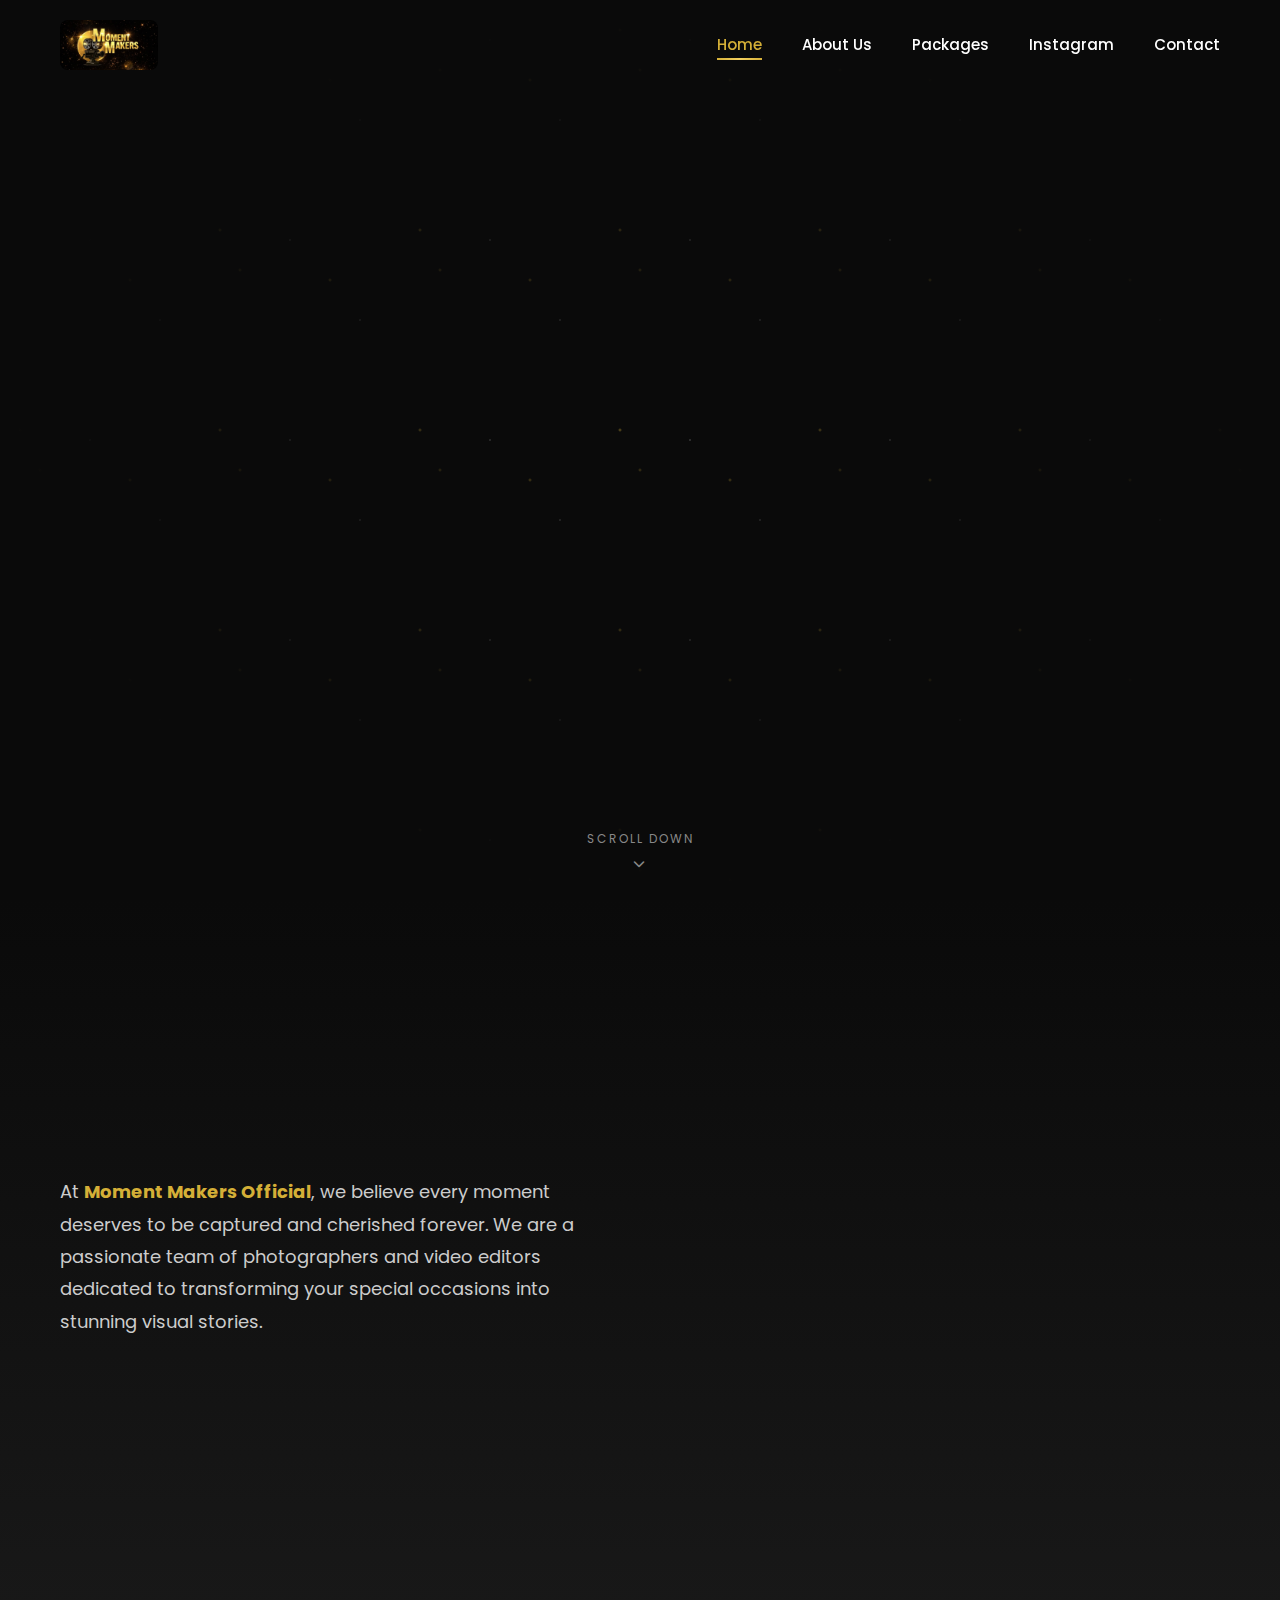
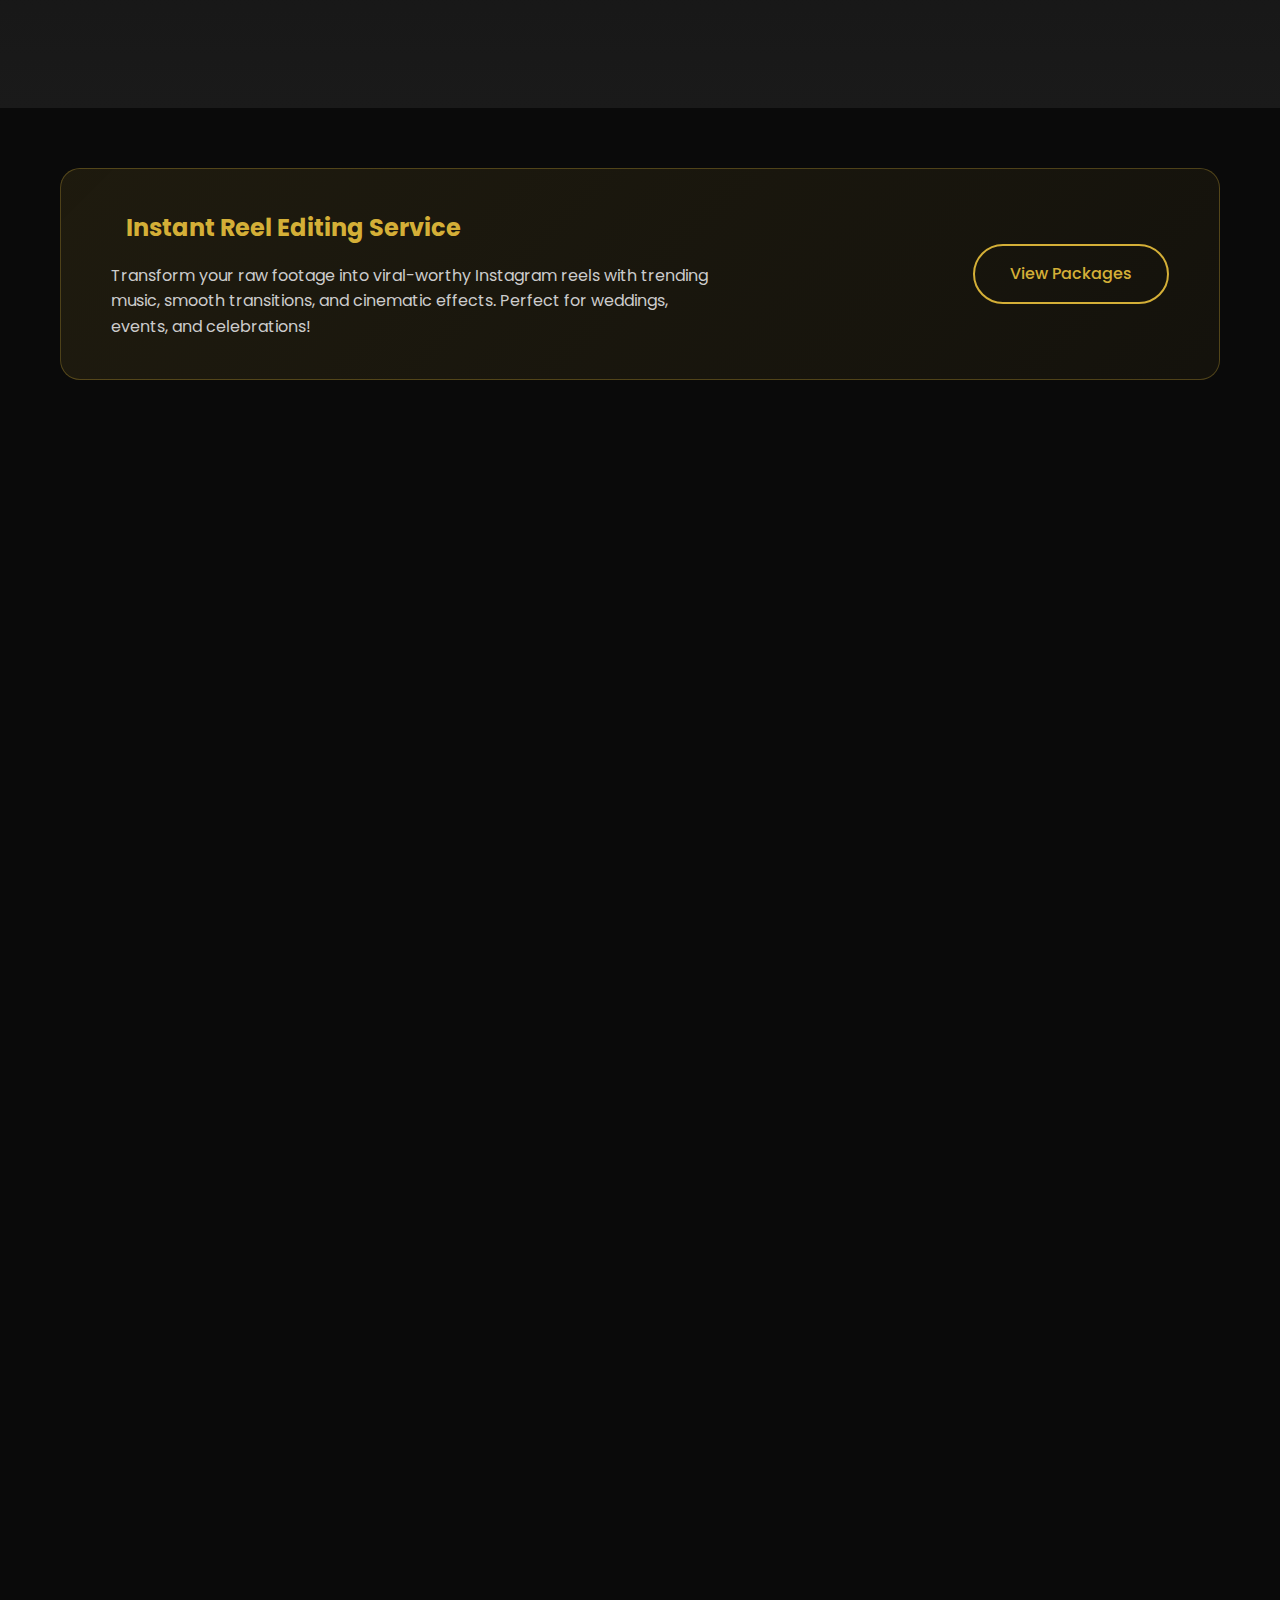
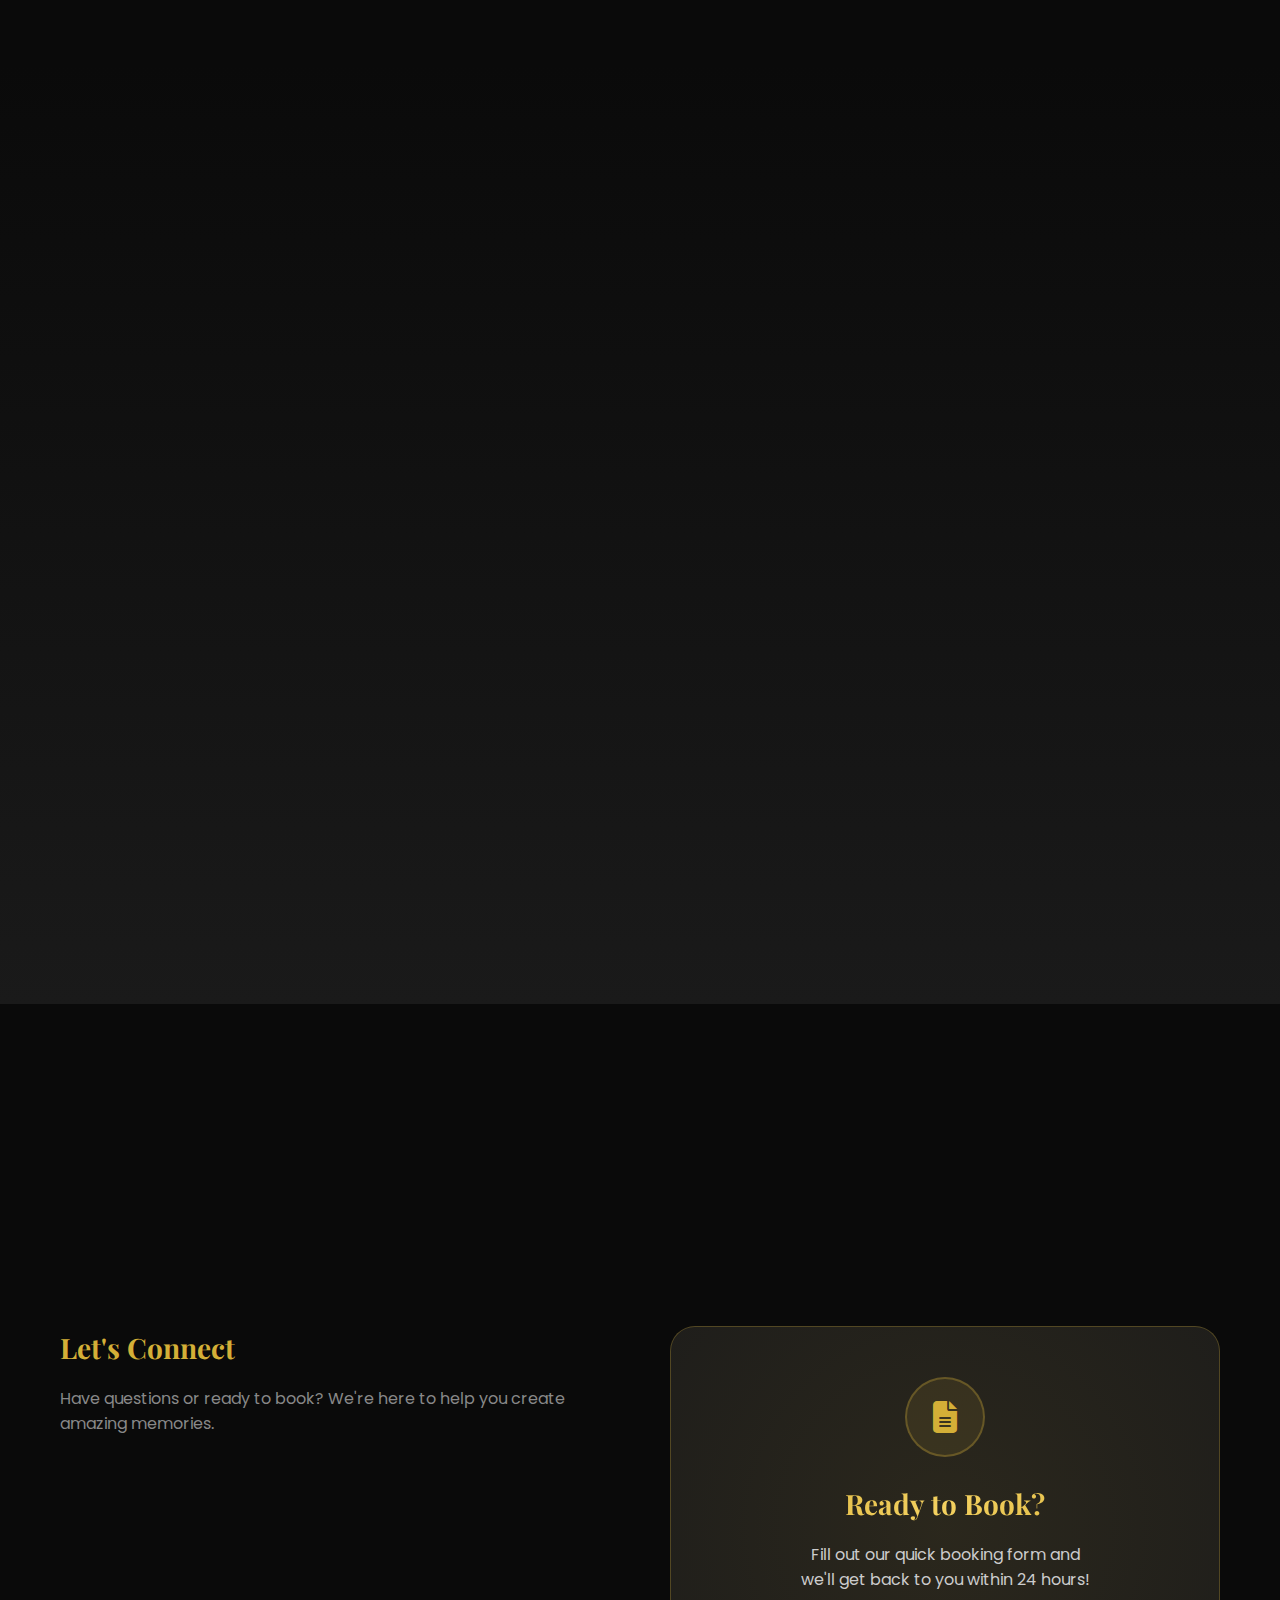
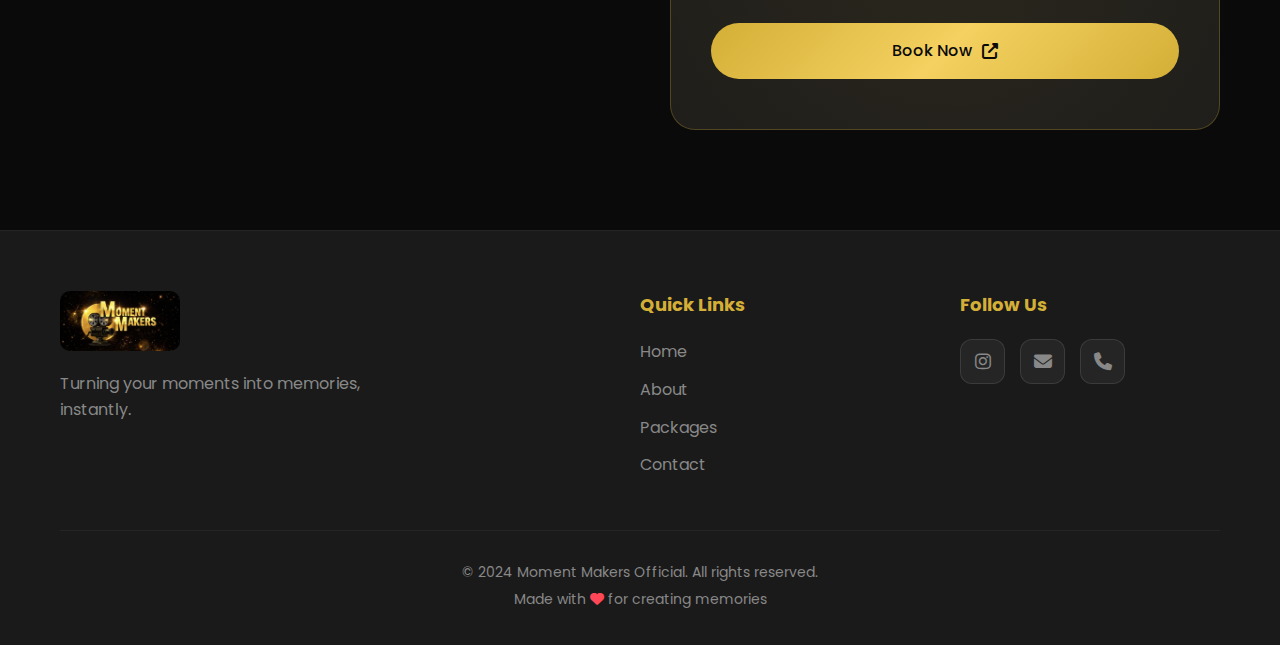
<file: ranjith/moment-makers/index.html>
<!DOCTYPE html>
<html lang="en">

<head>
    <meta charset="UTF-8">
    <meta name="viewport" content="width=device-width, initial-scale=1.0">
    <meta name="description"
        content="Moment Makers Official - Professional photography and instant reel editing services. We turn your moments into memories instantly.">
    <meta name="keywords" content="photography, reel editing, video editing, moments, memories, instant reels">
    <title>Moment Makers Official | Photography & Reel Editing</title>

    <!-- Google Fonts -->
    <link rel="preconnect" href="https://fonts.googleapis.com">
    <link rel="preconnect" href="https://fonts.gstatic.com" crossorigin>
    <link
        href="https://fonts.googleapis.com/css2?family=Playfair+Display:wght@400;500;600;700&family=Poppins:wght@300;400;500;600;700&display=swap"
        rel="stylesheet">

    <!-- Font Awesome -->
    <link rel="stylesheet" href="https://cdnjs.cloudflare.com/ajax/libs/font-awesome/6.5.1/css/all.min.css">

    <!-- Custom Styles -->
    <link rel="stylesheet" href="css/styles.css">
</head>

<body>
    <!-- Navigation -->
    <nav class="navbar" id="navbar">
        <div class="nav-container">
            <a href="#home" class="nav-logo">
                <img src="assets/images/logo.jpg" alt="Moment Makers Logo" class="logo-img">
            </a>
            <button class="nav-toggle" id="navToggle" aria-label="Toggle navigation">
                <span class="hamburger"></span>
            </button>
            <ul class="nav-menu" id="navMenu">
                <li><a href="#home" class="nav-link active">Home</a></li>
                <li><a href="#about" class="nav-link">About Us</a></li>
                <li><a href="#packages" class="nav-link">Packages</a></li>
                <li><a href="#instagram" class="nav-link">Instagram</a></li>
                <li><a href="#contact" class="nav-link">Contact</a></li>
            </ul>
        </div>
    </nav>

    <!-- Hero Section -->
    <section class="hero" id="home">
        <div class="hero-overlay"></div>
        <div class="hero-particles"></div>
        <div class="hero-content">
            <div class="hero-logo animate-fade-in">
                <img src="assets/images/logo.jpg" alt="Moment Makers Official">
            </div>
            <h1 class="hero-title animate-fade-in-up">
                <span class="gold-text">Moment Makers</span> Official
            </h1>
            <p class="hero-tagline animate-fade-in-up delay-1">
                "We turn your moments into memories instantly"
            </p>
            <div class="hero-features animate-fade-in-up delay-2">
                <span class="feature-tag"><i class="fas fa-video"></i> Instant Reels</span>
                <span class="feature-tag"><i class="fas fa-camera"></i> Photography</span>
                <span class="feature-tag"><i class="fas fa-magic"></i> Premium Editing</span>
            </div>
            <a href="#contact" class="btn btn-primary animate-fade-in-up delay-3">
                <span>Book Now</span>
                <i class="fas fa-arrow-right"></i>
            </a>
        </div>
        <div class="scroll-indicator">
            <span>Scroll Down</span>
            <i class="fas fa-chevron-down"></i>
        </div>
    </section>

    <!-- About Section -->
    <section class="section about" id="about">
        <div class="container">
            <div class="section-header">
                <span class="section-subtitle">Who We Are</span>
                <h2 class="section-title">About <span class="gold-text">Moment Makers</span></h2>
            </div>
            <div class="about-content">
                <div class="about-text">
                    <p class="about-intro">
                        At <strong>Moment Makers Official</strong>, we believe every moment deserves to be captured and
                        cherished forever. We are a passionate team of photographers and video editors dedicated to
                        transforming your special occasions into stunning visual stories.
                    </p>
                    <div class="about-features">
                        <div class="about-feature">
                            <div class="feature-icon">
                                <i class="fas fa-bolt"></i>
                            </div>
                            <div class="feature-content">
                                <h4>Instant Delivery</h4>
                                <p>Get your edited reels within 24-48 hours</p>
                            </div>
                        </div>
                        <div class="about-feature">
                            <div class="feature-icon">
                                <i class="fas fa-film"></i>
                            </div>
                            <div class="feature-content">
                                <h4>Cinematic Quality</h4>
                                <p>Professional-grade editing with trending effects</p>
                            </div>
                        </div>
                        <div class="about-feature">
                            <div class="feature-icon">
                                <i class="fas fa-heart"></i>
                            </div>
                            <div class="feature-content">
                                <h4>Made with Love</h4>
                                <p>Every project receives personal attention</p>
                            </div>
                        </div>
                    </div>
                </div>
                <div class="about-visual">
                    <div class="visual-card">
                        <div class="card-glow"></div>
                        <i class="fas fa-bolt"></i>
                        <span>24-48</span>
                        <p>Hour Delivery</p>
                    </div>
                    <div class="visual-card">
                        <div class="card-glow"></div>
                        <i class="fas fa-heart"></i>
                        <span>100%</span>
                        <p>Dedication</p>
                    </div>
                    <div class="visual-card">
                        <div class="card-glow"></div>
                        <i class="fas fa-gem"></i>
                        <span>Premium</span>
                        <p>Quality</p>
                    </div>
                </div>
            </div>
        </div>
    </section>

    <!-- Services Highlight -->
    <section class="section services">
        <div class="container">
            <div class="services-banner">
                <div class="banner-content">
                    <h3><i class="fas fa-sparkles"></i> Instant Reel Editing Service</h3>
                    <p>Transform your raw footage into viral-worthy Instagram reels with trending music, smooth
                        transitions, and cinematic effects. Perfect for weddings, events, and celebrations!</p>
                </div>
                <div class="banner-cta">
                    <a href="#packages" class="btn btn-outline">View Packages</a>
                </div>
            </div>
        </div>
    </section>

    <!-- Packages Section -->
    <section class="section packages" id="packages">
        <div class="container">
            <div class="section-header">
                <span class="section-subtitle">Our Pricing</span>
                <h2 class="section-title">Choose Your <span class="gold-text">Package</span></h2>
                <p class="section-description">Affordable packages designed to capture and enhance your precious moments
                </p>
            </div>
            <div class="packages-grid">
                <!-- Basic Package -->
                <div class="package-card">
                    <div class="card-glow"></div>
                    <div class="package-badge">Basic</div>
                    <div class="package-icon">
                        <i class="fas fa-video"></i>
                    </div>
                    <h3 class="package-title">Basic Plan</h3>
                    <div class="package-price">
                        <span class="currency">₹</span>
                        <span class="amount">799</span>
                        <span class="period">/-</span>
                    </div>
                    <ul class="package-features">
                        <li><i class="fas fa-check"></i> 2 Professionally Edited Reels</li>
                        <li><i class="fas fa-check"></i> Trending Music & Effects</li>
                        <li><i class="fas fa-check"></i> Color Correction</li>
                        <li><i class="fas fa-check"></i> Smooth Transitions</li>
                        <li><i class="fas fa-check"></i> 24-48 Hour Delivery</li>
                        <li class="disabled"><i class="fas fa-times"></i> Photos Not Included</li>
                    </ul>
                    <a href="#contact" class="btn btn-outline package-btn">Get Started</a>
                </div>

                <!-- Premium Package -->
                <div class="package-card featured">
                    <div class="card-glow"></div>
                    <div class="package-badge">Premium</div>
                    <div class="popular-tag">
                        <i class="fas fa-crown"></i> Most Popular
                    </div>
                    <div class="package-icon">
                        <i class="fas fa-crown"></i>
                    </div>
                    <h3 class="package-title">Premium Plan</h3>
                    <div class="package-price">
                        <span class="currency">₹</span>
                        <span class="amount">999</span>
                        <span class="period">/-</span>
                    </div>
                    <ul class="package-features">
                        <li><i class="fas fa-check"></i> 2 Professionally Edited Reels</li>
                        <li><i class="fas fa-check"></i> 10-12 Edited Photos</li>
                        <li><i class="fas fa-check"></i> Trending Music & Effects</li>
                        <li><i class="fas fa-check"></i> Advanced Color Grading</li>
                        <li><i class="fas fa-check"></i> Cinematic Transitions</li>
                        <li><i class="fas fa-check"></i> Priority 24 Hour Delivery</li>
                    </ul>
                    <a href="#contact" class="btn btn-primary package-btn">Get Started</a>
                </div>
            </div>
        </div>
    </section>

    <!-- Instagram Section -->
    <section class="section instagram" id="instagram">
        <div class="container">
            <div class="section-header">
                <span class="section-subtitle">Follow Us</span>
                <h2 class="section-title">Connect on <span class="gold-text">Instagram</span></h2>
                <p class="section-description">Check out our latest work and behind-the-scenes content</p>
            </div>
            <div class="instagram-content">
                <div class="instagram-card">
                    <div class="insta-glow"></div>
                    <div class="insta-icon">
                        <i class="fab fa-instagram"></i>
                    </div>
                    <h3>@momentmakersofficial</h3>
                    <p>Follow us for daily inspiration, client stories, and exclusive offers!</p>
                    <div class="insta-stats">
                        <div class="stat">
                            <span class="stat-number">New</span>
                            <span class="stat-label">& Growing</span>
                        </div>
                        <div class="stat">
                            <span class="stat-number">Fresh</span>
                            <span class="stat-label">Content</span>
                        </div>
                        <div class="stat">
                            <span class="stat-number">Daily</span>
                            <span class="stat-label">Updates</span>
                        </div>
                    </div>
                    <a href="https://www.instagram.com/momentmakersofficial?igsh=MWVlN3ZrZ3Q5MDg1ZQ==" target="_blank"
                        rel="noopener noreferrer" class="btn btn-instagram">
                        <i class="fab fa-instagram"></i>
                        <span>Follow on Instagram</span>
                    </a>
                </div>
            </div>
        </div>
    </section>

    <!-- Contact Section -->
    <section class="section contact" id="contact">
        <div class="container">
            <div class="section-header">
                <span class="section-subtitle">Get in Touch</span>
                <h2 class="section-title">Contact <span class="gold-text">Us</span></h2>
                <p class="section-description">Ready to make your moments unforgettable? Reach out to us!</p>
            </div>
            <div class="contact-grid">
                <div class="contact-info">
                    <h3>Let's Connect</h3>
                    <p>Have questions or ready to book? We're here to help you create amazing memories.</p>

                    <div class="info-items">
                        <div class="info-item">
                            <div class="info-icon">
                                <i class="fas fa-phone"></i>
                            </div>
                            <div class="info-content">
                                <h4>Phone</h4>
                                <a href="tel:9391968778">9391968778</a>
                                <a href="tel:7670967936">7670967936</a>
                            </div>
                        </div>
                        <div class="info-item">
                            <div class="info-icon">
                                <i class="fas fa-envelope"></i>
                            </div>
                            <div class="info-content">
                                <h4>Email</h4>
                                <a href="mailto:movementmakersoff@gmail.com">movementmakersoff@gmail.com</a>
                            </div>
                        </div>
                        <div class="info-item">
                            <div class="info-icon">
                                <i class="fab fa-instagram"></i>
                            </div>
                            <div class="info-content">
                                <h4>Instagram</h4>
                                <a href="https://www.instagram.com/momentmakersofficial?igsh=MWVlN3ZrZ3Q5MDg1ZQ=="
                                    target="_blank">@momentmakersofficial</a>
                            </div>
                        </div>
                    </div>
                </div>

                <div class="contact-form-container">
                    <div class="google-form-cta">
                        <div class="cta-icon">
                            <i class="fas fa-file-alt"></i>
                        </div>
                        <h3>Ready to Book?</h3>
                        <p>Fill out our quick booking form and we'll get back to you within 24 hours!</p>
                        <a href="https://docs.google.com/forms/d/e/1FAIpQLSeNwNnL_61LrNu0UzUqdadzB9hI8OaBLhbd1V-ZbKeeOvs3eg/viewform?usp=publish-editor"
                            target="_blank" rel="noopener noreferrer" class="btn btn-primary btn-full">
                            <span>Book Now</span>
                            <i class="fas fa-external-link-alt"></i>
                        </a>
                    </div>
                </div>
            </div>
        </div>
    </section>

    <!-- Footer -->
    <footer class="footer">
        <div class="container">
            <div class="footer-content">
                <div class="footer-brand">
                    <img src="assets/images/logo.jpg" alt="Moment Makers" class="footer-logo">
                    <p>Turning your moments into memories, instantly.</p>
                </div>
                <div class="footer-links">
                    <h4>Quick Links</h4>
                    <ul>
                        <li><a href="#home">Home</a></li>
                        <li><a href="#about">About</a></li>
                        <li><a href="#packages">Packages</a></li>
                        <li><a href="#contact">Contact</a></li>
                    </ul>
                </div>
                <div class="footer-social">
                    <h4>Follow Us</h4>
                    <div class="social-links">
                        <a href="https://www.instagram.com/momentmakersofficial?igsh=MWVlN3ZrZ3Q5MDg1ZQ=="
                            target="_blank" rel="noopener noreferrer" class="social-link instagram">
                            <i class="fab fa-instagram"></i>
                        </a>
                        <a href="mailto:movementmakersoff@gmail.com" class="social-link email">
                            <i class="fas fa-envelope"></i>
                        </a>
                        <a href="tel:9391968778" class="social-link phone">
                            <i class="fas fa-phone"></i>
                        </a>
                    </div>
                </div>
            </div>
            <div class="footer-bottom">
                <p>&copy; 2024 Moment Makers Official. All rights reserved.</p>
                <p>Made with <i class="fas fa-heart"></i> for creating memories</p>
            </div>
        </div>
    </footer>

    <!-- Back to Top Button -->
    <button class="back-to-top" id="backToTop" aria-label="Back to top">
        <i class="fas fa-chevron-up"></i>
    </button>

    <!-- Scripts -->
    <script src="js/script.js"></script>
</body>

</html>
</file>
<file: ranjith/moment-makers/css/styles.css>
/* =====================================================
   MOMENT MAKERS OFFICIAL - Premium Cinematic Theme
   ===================================================== */

/* CSS Custom Properties */
:root {
    /* Colors */
    --color-black: #0a0a0a;
    --color-black-light: #121212;
    --color-dark: #1a1a1a;
    --color-dark-light: #252525;
    --color-gold: #d4af37;
    --color-gold-light: #f4d160;
    --color-gold-dark: #b8962e;
    --color-white: #ffffff;
    --color-gray: #888888;
    --color-gray-light: #cccccc;

    /* Gradients */
    --gradient-gold: linear-gradient(135deg, var(--color-gold) 0%, var(--color-gold-light) 50%, var(--color-gold) 100%);
    --gradient-dark: linear-gradient(180deg, var(--color-black) 0%, var(--color-dark) 100%);
    --gradient-glow: radial-gradient(circle at center, rgba(212, 175, 55, 0.3) 0%, transparent 70%);

    /* Typography */
    --font-heading: 'Playfair Display', serif;
    --font-body: 'Poppins', sans-serif;

    /* Spacing */
    --section-padding: 100px 0;
    --container-width: 1200px;

    /* Transitions */
    --transition-fast: 0.3s ease;
    --transition-medium: 0.5s ease;
    --transition-slow: 0.8s ease;

    /* Shadows */
    --shadow-gold: 0 0 30px rgba(212, 175, 55, 0.3);
    --shadow-card: 0 10px 40px rgba(0, 0, 0, 0.5);
}

/* Reset & Base */
*,
*::before,
*::after {
    margin: 0;
    padding: 0;
    box-sizing: border-box;
}

html {
    scroll-behavior: smooth;
    font-size: 16px;
}

body {
    font-family: var(--font-body);
    background-color: var(--color-black);
    color: var(--color-white);
    line-height: 1.6;
    overflow-x: hidden;
}

a {
    text-decoration: none;
    color: inherit;
    transition: var(--transition-fast);
}

ul {
    list-style: none;
}

img {
    max-width: 100%;
    height: auto;
    display: block;
}

.container {
    max-width: var(--container-width);
    margin: 0 auto;
    padding: 0 20px;
}

/* Typography */
.gold-text {
    background: var(--gradient-gold);
    -webkit-background-clip: text;
    -webkit-text-fill-color: transparent;
    background-clip: text;
}

.section-header {
    text-align: center;
    margin-bottom: 60px;
}

.section-subtitle {
    display: inline-block;
    font-size: 14px;
    font-weight: 500;
    color: var(--color-gold);
    text-transform: uppercase;
    letter-spacing: 3px;
    margin-bottom: 15px;
}

.section-title {
    font-family: var(--font-heading);
    font-size: clamp(2rem, 5vw, 3rem);
    font-weight: 600;
    margin-bottom: 20px;
}

.section-description {
    color: var(--color-gray);
    max-width: 600px;
    margin: 0 auto;
}

/* Buttons */
.btn {
    display: inline-flex;
    align-items: center;
    justify-content: center;
    gap: 10px;
    padding: 15px 35px;
    font-family: var(--font-body);
    font-size: 16px;
    font-weight: 500;
    border: none;
    border-radius: 50px;
    cursor: pointer;
    transition: var(--transition-fast);
    position: relative;
    overflow: hidden;
}

.btn-primary {
    background: var(--gradient-gold);
    color: var(--color-black);
}

.btn-primary:hover {
    transform: translateY(-3px);
    box-shadow: var(--shadow-gold);
}

.btn-primary::before {
    content: '';
    position: absolute;
    top: 0;
    left: -100%;
    width: 100%;
    height: 100%;
    background: linear-gradient(90deg, transparent, rgba(255, 255, 255, 0.3), transparent);
    transition: var(--transition-medium);
}

.btn-primary:hover::before {
    left: 100%;
}

.btn-outline {
    background: transparent;
    border: 2px solid var(--color-gold);
    color: var(--color-gold);
}

.btn-outline:hover {
    background: var(--color-gold);
    color: var(--color-black);
    transform: translateY(-3px);
    box-shadow: var(--shadow-gold);
}

.btn-instagram {
    background: linear-gradient(45deg, #f09433, #e6683c, #dc2743, #cc2366, #bc1888);
    color: var(--color-white);
}

.btn-instagram:hover {
    transform: translateY(-3px);
    box-shadow: 0 10px 30px rgba(225, 48, 108, 0.4);
}

.btn-full {
    width: 100%;
}

/* =====================================================
   NAVBAR
   ===================================================== */
.navbar {
    position: fixed;
    top: 0;
    left: 0;
    right: 0;
    z-index: 1000;
    padding: 20px 0;
    transition: var(--transition-fast);
}

.navbar.scrolled {
    background: rgba(10, 10, 10, 0.95);
    backdrop-filter: blur(10px);
    padding: 15px 0;
    box-shadow: 0 5px 30px rgba(0, 0, 0, 0.5);
}

.nav-container {
    max-width: var(--container-width);
    margin: 0 auto;
    padding: 0 20px;
    display: flex;
    align-items: center;
    justify-content: space-between;
}

.nav-logo {
    display: flex;
    align-items: center;
}

.logo-img {
    height: 50px;
    width: auto;
    border-radius: 8px;
}

.nav-menu {
    display: flex;
    align-items: center;
    gap: 40px;
}

.nav-link {
    font-size: 15px;
    font-weight: 500;
    color: var(--color-white);
    position: relative;
    padding: 5px 0;
}

.nav-link::after {
    content: '';
    position: absolute;
    bottom: 0;
    left: 0;
    width: 0;
    height: 2px;
    background: var(--gradient-gold);
    transition: var(--transition-fast);
}

.nav-link:hover::after,
.nav-link.active::after {
    width: 100%;
}

.nav-link:hover,
.nav-link.active {
    color: var(--color-gold);
}

/* Mobile Navigation */
.nav-toggle {
    display: none;
    flex-direction: column;
    gap: 6px;
    background: none;
    border: none;
    cursor: pointer;
    padding: 5px;
}

.hamburger,
.hamburger::before,
.hamburger::after {
    display: block;
    width: 25px;
    height: 2px;
    background: var(--color-gold);
    transition: var(--transition-fast);
}

.hamburger {
    position: relative;
}

.hamburger::before,
.hamburger::after {
    content: '';
    position: absolute;
    left: 0;
}

.hamburger::before {
    top: -8px;
}

.hamburger::after {
    top: 8px;
}

.nav-toggle.active .hamburger {
    background: transparent;
}

.nav-toggle.active .hamburger::before {
    transform: rotate(45deg);
    top: 0;
}

.nav-toggle.active .hamburger::after {
    transform: rotate(-45deg);
    top: 0;
}

/* =====================================================
   HERO SECTION
   ===================================================== */
.hero {
    min-height: 100vh;
    display: flex;
    align-items: center;
    justify-content: center;
    position: relative;
    background: var(--color-black);
    overflow: hidden;
}

.hero-overlay {
    position: absolute;
    inset: 0;
    background: radial-gradient(ellipse at center, transparent 0%, var(--color-black) 70%);
    z-index: 1;
}

.hero-particles {
    position: absolute;
    inset: 0;
    background-image:
        radial-gradient(2px 2px at 20px 30px, rgba(212, 175, 55, 0.5), transparent),
        radial-gradient(2px 2px at 40px 70px, rgba(212, 175, 55, 0.3), transparent),
        radial-gradient(1px 1px at 90px 40px, rgba(255, 255, 255, 0.5), transparent),
        radial-gradient(2px 2px at 130px 80px, rgba(212, 175, 55, 0.4), transparent),
        radial-gradient(1px 1px at 160px 120px, rgba(255, 255, 255, 0.4), transparent);
    background-size: 200px 200px;
    animation: sparkle 4s linear infinite;
}

@keyframes sparkle {

    0%,
    100% {
        opacity: 0.5;
    }

    50% {
        opacity: 1;
    }
}

.hero-content {
    text-align: center;
    z-index: 2;
    padding: 0 20px;
}

.hero-logo {
    margin-bottom: 30px;
}

.hero-logo img {
    max-width: 300px;
    margin: 0 auto;
    border-radius: 15px;
    box-shadow: var(--shadow-gold);
}

.hero-title {
    font-family: var(--font-heading);
    font-size: clamp(2.5rem, 6vw, 4rem);
    font-weight: 700;
    margin-bottom: 20px;
    text-shadow: 0 0 30px rgba(212, 175, 55, 0.3);
}

.hero-tagline {
    font-size: clamp(1.1rem, 3vw, 1.4rem);
    color: var(--color-gray-light);
    font-style: italic;
    margin-bottom: 30px;
}

.hero-features {
    display: flex;
    flex-wrap: wrap;
    justify-content: center;
    gap: 15px;
    margin-bottom: 40px;
}

.feature-tag {
    display: inline-flex;
    align-items: center;
    gap: 8px;
    padding: 10px 20px;
    background: rgba(212, 175, 55, 0.1);
    border: 1px solid rgba(212, 175, 55, 0.3);
    border-radius: 30px;
    font-size: 14px;
    color: var(--color-gold-light);
}

.feature-tag i {
    color: var(--color-gold);
}

.scroll-indicator {
    position: absolute;
    bottom: 30px;
    left: 50%;
    transform: translateX(-50%);
    z-index: 2;
    display: flex;
    flex-direction: column;
    align-items: center;
    gap: 10px;
    color: var(--color-gray);
    font-size: 12px;
    text-transform: uppercase;
    letter-spacing: 2px;
    animation: bounce 2s infinite;
}

@keyframes bounce {

    0%,
    20%,
    50%,
    80%,
    100% {
        transform: translateX(-50%) translateY(0);
    }

    40% {
        transform: translateX(-50%) translateY(-10px);
    }

    60% {
        transform: translateX(-50%) translateY(-5px);
    }
}

/* Animations */
.animate-fade-in {
    opacity: 0;
    animation: fadeIn 1s ease forwards;
}

.animate-fade-in-up {
    opacity: 0;
    transform: translateY(30px);
    animation: fadeInUp 1s ease forwards;
}

.delay-1 {
    animation-delay: 0.2s;
}

.delay-2 {
    animation-delay: 0.4s;
}

.delay-3 {
    animation-delay: 0.6s;
}

@keyframes fadeIn {
    to {
        opacity: 1;
    }
}

@keyframes fadeInUp {
    to {
        opacity: 1;
        transform: translateY(0);
    }
}

/* =====================================================
   SECTIONS
   ===================================================== */
.section {
    padding: var(--section-padding);
    position: relative;
}

/* About Section */
.about {
    background: var(--gradient-dark);
}

.about-content {
    display: grid;
    grid-template-columns: 1fr 1fr;
    gap: 60px;
    align-items: center;
}

.about-intro {
    font-size: 18px;
    color: var(--color-gray-light);
    margin-bottom: 40px;
    line-height: 1.8;
}

.about-intro strong {
    color: var(--color-gold);
}

.about-features {
    display: flex;
    flex-direction: column;
    gap: 25px;
}

.about-feature {
    display: flex;
    gap: 20px;
    align-items: flex-start;
}

.feature-icon {
    width: 60px;
    height: 60px;
    background: rgba(212, 175, 55, 0.1);
    border: 1px solid rgba(212, 175, 55, 0.3);
    border-radius: 15px;
    display: flex;
    align-items: center;
    justify-content: center;
    font-size: 24px;
    color: var(--color-gold);
    flex-shrink: 0;
}

.feature-content h4 {
    font-size: 18px;
    margin-bottom: 5px;
    color: var(--color-white);
}

.feature-content p {
    color: var(--color-gray);
    font-size: 14px;
}

.about-visual {
    display: grid;
    grid-template-columns: repeat(3, 1fr);
    gap: 20px;
}

.visual-card {
    background: var(--color-dark);
    border: 1px solid rgba(212, 175, 55, 0.2);
    border-radius: 20px;
    padding: 30px 20px;
    text-align: center;
    position: relative;
    overflow: hidden;
    transition: var(--transition-fast);
}

.visual-card:hover {
    transform: translateY(-10px);
    border-color: var(--color-gold);
    box-shadow: var(--shadow-gold);
}

.visual-card .card-glow {
    position: absolute;
    top: -50%;
    left: -50%;
    width: 200%;
    height: 200%;
    background: var(--gradient-glow);
    opacity: 0;
    transition: var(--transition-fast);
}

.visual-card:hover .card-glow {
    opacity: 1;
}

.visual-card i {
    font-size: 30px;
    color: var(--color-gold);
    margin-bottom: 15px;
}

.visual-card span {
    display: block;
    font-size: 36px;
    font-weight: 700;
    font-family: var(--font-heading);
    background: var(--gradient-gold);
    -webkit-background-clip: text;
    -webkit-text-fill-color: transparent;
    background-clip: text;
}

.visual-card p {
    color: var(--color-gray);
    font-size: 14px;
    margin-top: 5px;
}

/* Services Banner */
.services {
    padding: 60px 0;
}

.services-banner {
    background: linear-gradient(135deg, rgba(212, 175, 55, 0.1) 0%, rgba(212, 175, 55, 0.05) 100%);
    border: 1px solid rgba(212, 175, 55, 0.3);
    border-radius: 20px;
    padding: 40px 50px;
    display: flex;
    align-items: center;
    justify-content: space-between;
    gap: 40px;
}

.banner-content h3 {
    font-size: 24px;
    margin-bottom: 15px;
    color: var(--color-gold);
}

.banner-content h3 i {
    margin-right: 10px;
}

.banner-content p {
    color: var(--color-gray-light);
    max-width: 600px;
}

/* =====================================================
   PACKAGES SECTION
   ===================================================== */
.packages {
    background: var(--color-black);
}

.packages-grid {
    display: grid;
    grid-template-columns: repeat(2, 1fr);
    gap: 40px;
    max-width: 900px;
    margin: 0 auto;
}

.package-card {
    background: var(--color-dark);
    border: 1px solid rgba(255, 255, 255, 0.1);
    border-radius: 25px;
    padding: 40px 35px;
    text-align: center;
    position: relative;
    overflow: hidden;
    transition: var(--transition-fast);
}

.package-card .card-glow {
    position: absolute;
    top: -100%;
    left: -100%;
    width: 300%;
    height: 300%;
    background: var(--gradient-glow);
    opacity: 0;
    transition: var(--transition-medium);
    pointer-events: none;
}

.package-card:hover {
    transform: translateY(-10px);
    border-color: rgba(212, 175, 55, 0.5);
}

.package-card:hover .card-glow {
    opacity: 1;
}

.package-card.featured {
    border-color: var(--color-gold);
    transform: scale(1.05);
}

.package-card.featured:hover {
    transform: scale(1.05) translateY(-10px);
}

.package-badge {
    position: absolute;
    top: 20px;
    right: 20px;
    background: rgba(212, 175, 55, 0.2);
    color: var(--color-gold);
    padding: 5px 15px;
    border-radius: 20px;
    font-size: 12px;
    font-weight: 600;
    text-transform: uppercase;
    letter-spacing: 1px;
}

.popular-tag {
    position: absolute;
    top: -1px;
    left: 50%;
    transform: translateX(-50%);
    background: var(--gradient-gold);
    color: var(--color-black);
    padding: 8px 25px;
    border-radius: 0 0 15px 15px;
    font-size: 12px;
    font-weight: 600;
    display: flex;
    align-items: center;
    gap: 8px;
}

.package-icon {
    width: 80px;
    height: 80px;
    background: rgba(212, 175, 55, 0.1);
    border-radius: 50%;
    display: flex;
    align-items: center;
    justify-content: center;
    margin: 20px auto 25px;
}

.package-icon i {
    font-size: 32px;
    color: var(--color-gold);
}

.package-title {
    font-family: var(--font-heading);
    font-size: 24px;
    margin-bottom: 20px;
}

.package-price {
    margin-bottom: 30px;
}

.package-price .currency {
    font-size: 24px;
    color: var(--color-gold);
    vertical-align: top;
}

.package-price .amount {
    font-size: 56px;
    font-weight: 700;
    font-family: var(--font-heading);
    background: var(--gradient-gold);
    -webkit-background-clip: text;
    -webkit-text-fill-color: transparent;
    background-clip: text;
}

.package-price .period {
    font-size: 18px;
    color: var(--color-gray);
}

.package-features {
    text-align: left;
    margin-bottom: 30px;
}

.package-features li {
    padding: 12px 0;
    border-bottom: 1px solid rgba(255, 255, 255, 0.05);
    display: flex;
    align-items: center;
    gap: 12px;
    color: var(--color-gray-light);
}

.package-features li:last-child {
    border-bottom: none;
}

.package-features li i {
    color: var(--color-gold);
    font-size: 14px;
}

.package-features li.disabled {
    color: var(--color-gray);
    opacity: 0.5;
}

.package-features li.disabled i {
    color: var(--color-gray);
}

.package-btn {
    width: 100%;
}

/* =====================================================
   INSTAGRAM SECTION
   ===================================================== */
.instagram {
    background: var(--gradient-dark);
}

.instagram-content {
    display: flex;
    justify-content: center;
}

.instagram-card {
    background: var(--color-dark);
    border: 1px solid rgba(255, 255, 255, 0.1);
    border-radius: 30px;
    padding: 50px 60px;
    text-align: center;
    position: relative;
    overflow: hidden;
    max-width: 500px;
}

.instagram-card .insta-glow {
    position: absolute;
    top: -50%;
    left: -50%;
    width: 200%;
    height: 200%;
    background: radial-gradient(circle at center, rgba(225, 48, 108, 0.2) 0%, transparent 50%);
    opacity: 0.5;
}

.insta-icon {
    width: 100px;
    height: 100px;
    background: linear-gradient(45deg, #f09433, #e6683c, #dc2743, #cc2366, #bc1888);
    border-radius: 25px;
    display: flex;
    align-items: center;
    justify-content: center;
    margin: 0 auto 25px;
    position: relative;
}

.insta-icon i {
    font-size: 48px;
    color: var(--color-white);
}

.instagram-card h3 {
    font-size: 24px;
    margin-bottom: 15px;
    background: linear-gradient(45deg, #f09433, #e6683c, #dc2743);
    -webkit-background-clip: text;
    -webkit-text-fill-color: transparent;
    background-clip: text;
}

.instagram-card>p {
    color: var(--color-gray);
    margin-bottom: 30px;
}

.insta-stats {
    display: flex;
    justify-content: center;
    gap: 40px;
    margin-bottom: 30px;
}

.stat {
    text-align: center;
}

.stat-number {
    display: block;
    font-size: 28px;
    font-weight: 700;
    color: var(--color-white);
}

.stat-label {
    font-size: 14px;
    color: var(--color-gray);
}

/* =====================================================
   CONTACT SECTION
   ===================================================== */
.contact {
    background: var(--color-black);
}

.contact-grid {
    display: grid;
    grid-template-columns: 1fr 1fr;
    gap: 60px;
}

.contact-info h3 {
    font-family: var(--font-heading);
    font-size: 28px;
    margin-bottom: 15px;
    color: var(--color-gold);
}

.contact-info>p {
    color: var(--color-gray);
    margin-bottom: 40px;
}

.info-items {
    display: flex;
    flex-direction: column;
    gap: 25px;
}

.info-item {
    display: flex;
    gap: 20px;
    align-items: flex-start;
}

.info-icon {
    width: 55px;
    height: 55px;
    background: rgba(212, 175, 55, 0.1);
    border: 1px solid rgba(212, 175, 55, 0.3);
    border-radius: 15px;
    display: flex;
    align-items: center;
    justify-content: center;
    font-size: 20px;
    color: var(--color-gold);
    flex-shrink: 0;
}

.info-content h4 {
    font-size: 16px;
    margin-bottom: 5px;
    color: var(--color-white);
}

.info-content a {
    display: block;
    color: var(--color-gray);
    font-size: 15px;
    margin-bottom: 3px;
}

.info-content a:hover {
    color: var(--color-gold);
}

/* Contact Form */
.contact-form-container {
    position: relative;
}

.contact-form {
    background: var(--color-dark);
    border: 1px solid rgba(255, 255, 255, 0.1);
    border-radius: 25px;
    padding: 40px;
}

.form-group {
    margin-bottom: 25px;
}

.form-group label {
    display: block;
    margin-bottom: 10px;
    font-size: 14px;
    font-weight: 500;
    color: var(--color-gray-light);
}

.form-group input,
.form-group textarea {
    width: 100%;
    padding: 15px 20px;
    background: var(--color-black);
    border: 1px solid rgba(255, 255, 255, 0.1);
    border-radius: 12px;
    font-family: var(--font-body);
    font-size: 15px;
    color: var(--color-white);
    transition: var(--transition-fast);
}

.form-group input::placeholder,
.form-group textarea::placeholder {
    color: var(--color-gray);
}

.form-group input:focus,
.form-group textarea:focus {
    outline: none;
    border-color: var(--color-gold);
    box-shadow: 0 0 0 3px rgba(212, 175, 55, 0.1);
}

.form-group textarea {
    resize: vertical;
    min-height: 120px;
}

.error-message {
    display: block;
    color: #ff4757;
    font-size: 12px;
    margin-top: 8px;
    opacity: 0;
    transition: var(--transition-fast);
}

.error-message.show {
    opacity: 1;
}

.form-success {
    position: absolute;
    inset: 0;
    background: var(--color-dark);
    border: 1px solid var(--color-gold);
    border-radius: 25px;
    display: flex;
    flex-direction: column;
    align-items: center;
    justify-content: center;
    text-align: center;
    opacity: 0;
    visibility: hidden;
    transition: var(--transition-fast);
}

.form-success.show {
    opacity: 1;
    visibility: visible;
}

.form-success i {
    font-size: 60px;
    color: var(--color-gold);
    margin-bottom: 20px;
}

.form-success h4 {
    font-size: 24px;
    margin-bottom: 10px;
}

.form-success p {
    color: var(--color-gray);
}

/* Google Form CTA */
.google-form-cta {
    background: var(--color-dark);
    border: 1px solid rgba(212, 175, 55, 0.3);
    border-radius: 25px;
    padding: 50px 40px;
    text-align: center;
    position: relative;
    overflow: hidden;
    transition: var(--transition-fast);
}

.google-form-cta::before {
    content: '';
    position: absolute;
    top: -50%;
    left: -50%;
    width: 200%;
    height: 200%;
    background: var(--gradient-glow);
    opacity: 0.3;
    transition: var(--transition-fast);
}

.google-form-cta:hover {
    border-color: var(--color-gold);
    box-shadow: var(--shadow-gold);
}

.google-form-cta:hover::before {
    opacity: 0.5;
}

.google-form-cta .cta-icon {
    width: 80px;
    height: 80px;
    background: rgba(212, 175, 55, 0.1);
    border: 2px solid rgba(212, 175, 55, 0.3);
    border-radius: 50%;
    display: flex;
    align-items: center;
    justify-content: center;
    margin: 0 auto 25px;
    position: relative;
    z-index: 1;
}

.google-form-cta .cta-icon i {
    font-size: 32px;
    color: var(--color-gold);
}

.google-form-cta h3 {
    font-family: var(--font-heading);
    font-size: 28px;
    margin-bottom: 15px;
    background: var(--gradient-gold);
    -webkit-background-clip: text;
    -webkit-text-fill-color: transparent;
    background-clip: text;
    position: relative;
    z-index: 1;
}

.google-form-cta p {
    color: var(--color-gray-light);
    margin-bottom: 30px;
    max-width: 300px;
    margin-left: auto;
    margin-right: auto;
    position: relative;
    z-index: 1;
}

.google-form-cta .btn {
    position: relative;
    z-index: 1;
}

/* =====================================================
   FOOTER
   ===================================================== */
.footer {
    background: var(--color-dark);
    padding: 60px 0 30px;
    border-top: 1px solid rgba(255, 255, 255, 0.05);
}

.footer-content {
    display: grid;
    grid-template-columns: 2fr 1fr 1fr;
    gap: 60px;
    margin-bottom: 40px;
}

.footer-logo {
    width: 120px;
    border-radius: 10px;
    margin-bottom: 20px;
}

.footer-brand p {
    color: var(--color-gray);
    max-width: 300px;
}

.footer-links h4,
.footer-social h4 {
    font-size: 18px;
    margin-bottom: 20px;
    color: var(--color-gold);
}

.footer-links ul li {
    margin-bottom: 12px;
}

.footer-links ul li a {
    color: var(--color-gray);
    transition: var(--transition-fast);
}

.footer-links ul li a:hover {
    color: var(--color-gold);
    padding-left: 10px;
}

.social-links {
    display: flex;
    gap: 15px;
}

.social-link {
    width: 45px;
    height: 45px;
    background: rgba(255, 255, 255, 0.05);
    border: 1px solid rgba(255, 255, 255, 0.1);
    border-radius: 12px;
    display: flex;
    align-items: center;
    justify-content: center;
    font-size: 18px;
    color: var(--color-gray);
    transition: var(--transition-fast);
}

.social-link:hover {
    transform: translateY(-5px);
}

.social-link.instagram:hover {
    background: linear-gradient(45deg, #f09433, #e6683c, #dc2743, #cc2366, #bc1888);
    border-color: transparent;
    color: var(--color-white);
}

.social-link.email:hover {
    background: var(--color-gold);
    border-color: var(--color-gold);
    color: var(--color-black);
}

.social-link.phone:hover {
    background: #25D366;
    border-color: #25D366;
    color: var(--color-white);
}

.footer-bottom {
    text-align: center;
    padding-top: 30px;
    border-top: 1px solid rgba(255, 255, 255, 0.05);
}

.footer-bottom p {
    color: var(--color-gray);
    font-size: 14px;
    margin-bottom: 5px;
}

.footer-bottom i {
    color: #ff4757;
}

/* Back to Top */
.back-to-top {
    position: fixed;
    bottom: 30px;
    right: 30px;
    width: 50px;
    height: 50px;
    background: var(--gradient-gold);
    border: none;
    border-radius: 50%;
    display: flex;
    align-items: center;
    justify-content: center;
    cursor: pointer;
    opacity: 0;
    visibility: hidden;
    transform: translateY(20px);
    transition: var(--transition-fast);
    z-index: 999;
    box-shadow: var(--shadow-gold);
}

.back-to-top.show {
    opacity: 1;
    visibility: visible;
    transform: translateY(0);
}

.back-to-top:hover {
    transform: translateY(-5px);
}

.back-to-top i {
    font-size: 18px;
    color: var(--color-black);
}

/* =====================================================
   RESPONSIVE DESIGN
   ===================================================== */
@media (max-width: 1024px) {
    .about-content {
        grid-template-columns: 1fr;
        gap: 40px;
    }

    .about-visual {
        order: -1;
    }

    .services-banner {
        flex-direction: column;
        text-align: center;
    }

    .packages-grid {
        grid-template-columns: 1fr;
        max-width: 450px;
    }

    .package-card.featured {
        transform: none;
    }

    .package-card.featured:hover {
        transform: translateY(-10px);
    }

    .contact-grid {
        grid-template-columns: 1fr;
    }

    .footer-content {
        grid-template-columns: 1fr 1fr;
    }
}

@media (max-width: 768px) {
    :root {
        --section-padding: 70px 0;
    }

    /* Mobile Navigation */
    .nav-toggle {
        display: flex;
    }

    .nav-menu {
        position: fixed;
        top: 0;
        right: -100%;
        width: 280px;
        height: 100vh;
        background: var(--color-dark);
        flex-direction: column;
        justify-content: center;
        gap: 30px;
        padding: 40px;
        transition: var(--transition-fast);
        box-shadow: -10px 0 30px rgba(0, 0, 0, 0.5);
    }

    .nav-menu.active {
        right: 0;
    }

    .nav-link {
        font-size: 18px;
    }

    /* Hero */
    .hero-logo img {
        max-width: 200px;
    }

    .hero-features {
        flex-direction: column;
        align-items: center;
    }

    /* About */
    .about-visual {
        grid-template-columns: repeat(3, 1fr);
        gap: 15px;
    }

    .visual-card {
        padding: 20px 15px;
    }

    .visual-card span {
        font-size: 28px;
    }

    /* Services */
    .services-banner {
        padding: 30px;
    }

    /* Instagram */
    .instagram-card {
        padding: 40px 30px;
    }

    .insta-stats {
        gap: 25px;
    }

    /* Contact */
    .contact-form {
        padding: 30px;
    }

    /* Footer */
    .footer-content {
        grid-template-columns: 1fr;
        gap: 40px;
        text-align: center;
    }

    .footer-brand p {
        max-width: none;
    }

    .social-links {
        justify-content: center;
    }
}

@media (max-width: 480px) {
    .section-title {
        font-size: 1.8rem;
    }

    .hero-title {
        font-size: 2rem;
    }

    .hero-tagline {
        font-size: 1rem;
    }

    .about-feature {
        flex-direction: column;
        text-align: center;
    }

    .feature-icon {
        margin: 0 auto;
    }

    .about-visual {
        grid-template-columns: 1fr;
    }

    .visual-card {
        display: flex;
        align-items: center;
        gap: 15px;
        text-align: left;
        padding: 20px;
    }

    .visual-card i {
        margin-bottom: 0;
        font-size: 24px;
    }

    .visual-card span {
        font-size: 24px;
    }

    .info-item {
        flex-direction: column;
        text-align: center;
    }

    .info-icon {
        margin: 0 auto;
    }

    .package-card {
        padding: 30px 25px;
    }

    .package-price .amount {
        font-size: 42px;
    }

    .back-to-top {
        bottom: 20px;
        right: 20px;
        width: 45px;
        height: 45px;
    }
}

/* Scroll Animations */
.scroll-animate {
    opacity: 0;
    transform: translateY(30px);
    transition: opacity 0.6s ease, transform 0.6s ease;
}

.scroll-animate.animated {
    opacity: 1;
    transform: translateY(0);
}
</file>
